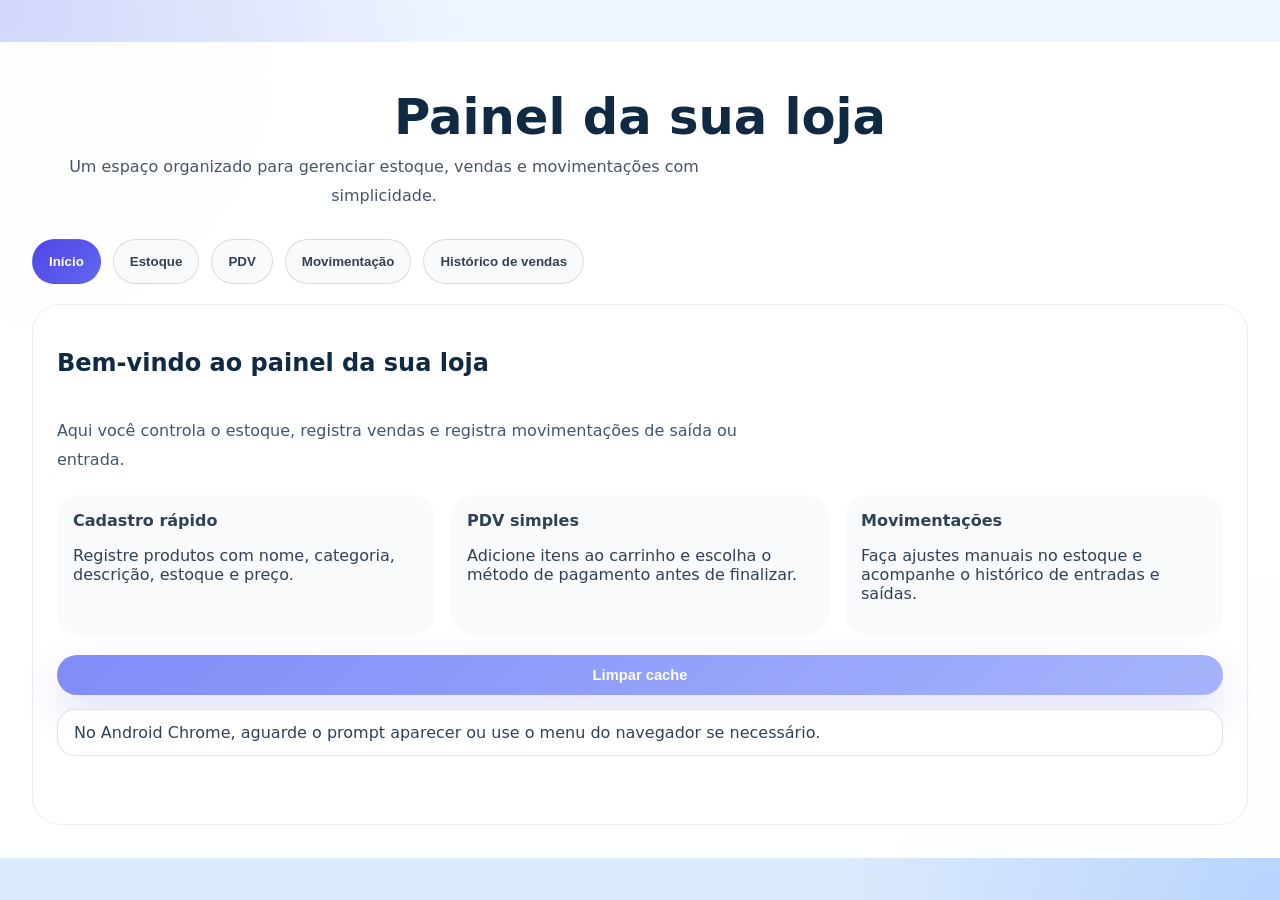
<file: index.html>
<!DOCTYPE html>
<html lang="pt-BR">
<head>
  <meta charset="UTF-8">
  <meta name="viewport" content="width=device-width, initial-scale=1.0, viewport-fit=cover">
  <meta name="theme-color" content="#4f46e5">
  <meta name="apple-mobile-web-app-capable" content="yes">
  <meta name="apple-mobile-web-app-status-bar-style" content="default">
  <meta name="mobile-web-app-capable" content="yes">
  <title>Loja PWA - Estoque e PDV</title>
  <link rel="manifest" href="manifest.json">
  <link rel="icon" href="icon-192.png" sizes="192x192" type="image/png">
  <link rel="apple-touch-icon" href="icon-192.png">
  <link rel="stylesheet" href="style.css">
</head>
<body>
  <main class="page-card">
    <div class="glow left"></div>
    <div class="glow right"></div>

    <header class="hero">
      <h1>Painel da sua loja</h1>
      <p class="lead">Um espaço organizado para gerenciar estoque, vendas e movimentações com simplicidade.</p>
    </header>

    <section class="topbar">
      <button class="tab-button active" data-tab="home">Início</button>
      <button class="tab-button" data-tab="inventory">Estoque</button>
      <button class="tab-button" data-tab="pos">PDV</button>
      <button class="tab-button" data-tab="movement">Movimentação</button>
      <button class="tab-button" data-tab="sales-history">Histórico de vendas</button>
    </section>

    <section id="home" class="tab-panel active-panel">
      <div class="home-card">
        <h2>Bem-vindo ao painel da sua loja</h2>
        <p class="lead">Aqui você controla o estoque, registra vendas e registra movimentações de saída ou entrada.</p>
        <div class="home-info-grid">
          <div class="info-box">
            <strong>Cadastro rápido</strong>
            <p>Registre produtos com nome, categoria, descrição, estoque e preço.</p>
          </div>
          <div class="info-box">
            <strong>PDV simples</strong>
            <p>Adicione itens ao carrinho e escolha o método de pagamento antes de finalizar.</p>
          </div>
          <div class="info-box">
            <strong>Movimentações</strong>
            <p>Faça ajustes manuais no estoque e acompanhe o histórico de entradas e saídas.</p>
          </div>
        </div>
        <div class="actions">
          <button id="install-btn" class="button secondary hidden" type="button">Instalar app</button>
          <button id="clear-cache-btn" class="button secondary small" type="button">Limpar cache</button>
          <p id="install-help" class="hint hidden">No Android Chrome, aguarde o prompt aparecer ou use o menu do navegador se necessário.</p>
        </div>
      </div>
    </section>

    <section id="inventory" class="tab-panel">
      <div class="totals">
        <div>
          <strong>Total de produtos</strong>
          <span id="total-items">0</span>
        </div>
        <div>
          <strong>Valor total em estoque</strong>
          <span id="total-value">R$ 0,00</span>
        </div>
      </div>

      <div class="inventory-header">
        <div>
          <h2>Produtos cadastrados</h2>
          <span id="product-count">0 produtos</span>
        </div>
        <div class="inventory-actions">
            <button id="toggle-product-form" class="button secondary small" type="button">+ Novo produto</button>
            <button id="clear-stock" class="button secondary small" type="button">Limpar estoque</button>
          </div>
      </div>

      <div id="product-form-wrapper" class="product-form-wrapper collapsed" style="display:none;">
      </div>

      <!-- Modal para cadastro/edição de produto -->
      <div class="modal hidden" id="product-form-modal" role="dialog" aria-modal="true">
        <div class="modal-content">
          <button type="button" class="modal-close" id="close-product-form">×</button>
          <h3>Cadastrar / Editar produto</h3>
          <div id="product-code-display" style="margin-bottom:1rem;padding:0.75rem;border-radius:12px;background:#f0f4ff;border:1px solid #e0e7ff;">
            <small style="color:#64748b;">Código interno:</small>
            <div style="font-weight:700;font-size:1.1rem;color:#4f46e5;" id="preview-product-code">-</div>
          </div>
          <form id="product-form" class="product-form">
          <div class="field-row">
            <div class="field-group">
              <label for="name">Descrição</label>
              <input id="name" name="name" type="text" placeholder="Caneta azul" required>
            </div>
            <div class="field-group">
              <label for="category">Categoria</label>
              <input id="category" name="category" type="text" placeholder="Material escolar">
            </div>
          </div>

          <div class="field-row">
            <div class="field-group">
              <label for="quantity">Quantidade em estoque</label>
              <input id="quantity" name="quantity" type="number" min="1" value="1" required>
            </div>
            <div class="field-group">
              <label for="price">Preço unitário (R$)</label>
              <input id="price" name="price" type="number" min="0.01" step="0.01" value="0.00" required>
            </div>
          </div>

            <div class="field-group">
              <label for="image-url">Imagem (URL opcional)</label>
              <input id="image-url" name="image" type="text" placeholder="https://...">
            </div>

          <button class="button" type="submit">Cadastrar produto</button>
        </form>
        </div>
      </div>

      <div class="inventory-list list-scroll" id="product-list">
        <p class="empty-state">Cadastre produtos para gerenciar estoque.</p>
      </div>
    </section>

    <section id="pos" class="tab-panel">
      <div class="pos-card">
        <div class="field-group">
          <label for="product-select">Produto</label>
          <select id="product-select"></select>
        </div>

        <div class="field-row">
          <div class="field-group">
            <label for="sale-quantity">Quantidade</label>
            <input id="sale-quantity" type="number" min="1" value="1">
          </div>
          <div class="field-group">
            <label>&nbsp;</label>
            <button id="add-to-cart" class="button" type="button">Adicionar ao carrinho</button>
          </div>
        </div>

        <div class="cart-header">
          <h2>Venda atual</h2>
          <span id="cart-items">0 itens</span>
        </div>

        <div class="cart-list" id="cart-list">
          <p class="empty-state">Adicione produtos ao carrinho para registrar a venda.</p>
        </div>

        <div class="totals">
          <div>
            <strong>Total da venda</strong>
            <span id="cart-total">R$ 0,00</span>
          </div>
        </div>

        <div class="cart-actions">
          <button id="clear-cart" class="button secondary" type="button">Limpar carrinho</button>
          <button id="complete-sale" class="button" type="button">Finalizar venda</button>
        </div>
      </div>
    </section>

    <section id="movement" class="tab-panel">
      <div class="movement-card">
        <div class="field-group">
          <label for="movement-product-select">Produto</label>
          <select id="movement-product-select"></select>
        </div>

        <div class="field-row">
          <div class="field-group">
            <label for="movement-quantity">Quantidade</label>
            <input id="movement-quantity" type="number" min="1" value="1">
          </div>
          <div class="field-group movement-buttons">
            <button id="stock-add" class="button" type="button">Adicionar</button>
            <button id="stock-remove" class="button secondary" type="button">Baixar</button>
          </div>
        </div>

        <div class="field-group">
          <label for="movement-note">Observação</label>
          <textarea id="movement-note" rows="2" placeholder="Motivo ou nota da movimentação"></textarea>
        </div>

        <div class="history-section">
          <div class="inventory-header">
            <h2>Histórico de movimentações</h2>
          </div>
          <div class="cart-list" id="movement-history">
            <p class="empty-state">Nenhuma movimentação registrada ainda.</p>
          </div>
        </div>
      </div>
    </section>

    <section id="sales-history" class="tab-panel">
      <div class="sales-history-section">
        <div class="inventory-header">
          <h2>Histórico de vendas</h2>
        </div>
        <div class="cart-list list-scroll sales-list" id="sales-history-main">
          <p class="empty-state">Nenhuma venda registrada ainda.</p>
        </div>
      </div>
    </section>
  </main>

  <!-- Modal para detalhes de venda -->
  <div class="modal hidden" id="sale-detail-modal" role="dialog" aria-modal="true">
    <div class="modal-content">
      <button type="button" class="modal-close" id="close-sale-detail">×</button>
      <h3 class="modal-title">Detalhes da venda</h3>
      <div class="detail-row"><strong>Data:</strong> <span id="sale-detail-date"></span></div>
      <div class="detail-row"><strong>Método de pagamento:</strong> <span id="sale-detail-method"></span></div>
      <div class="detail-row"><strong>Total:</strong> <span id="sale-detail-total"></span></div>
      <div style="margin-top:1rem;">
        <h4>Itens vendidos:</h4>
        <div id="sale-detail-items" class="inventory-list"></div>
      </div>
    </div>
  </div>

  <div class="modal hidden" id="product-detail-modal" role="dialog" aria-modal="true">
    <div class="modal-content">
      <button type="button" class="modal-close" id="close-product-detail">×</button>
      <h3 class="modal-title">Detalhes do produto</h3>
      <div class="detail-row"><strong>Código interno:</strong> <span id="detail-code"></span></div>
      <div class="detail-row"><strong>Nome:</strong> <span id="detail-name"></span></div>
      <div class="detail-row"><strong>Categoria:</strong> <span id="detail-category"></span></div>
      <div class="detail-row"><strong>Estoque:</strong> <span id="detail-quantity"></span></div>
      <div class="detail-row"><strong>Preço:</strong> <span id="detail-price"></span></div>
      <div class="detail-row"><strong>URL da imagem:</strong> <span id="detail-image" style="word-break:break-all;font-size:0.9rem;color:#64748b;"></span></div>
      <div class="modal-actions">
        <button id="detail-edit" class="button secondary" type="button">Editar</button>
        <button id="detail-delete" class="button" type="button">Excluir</button>
      </div>
    </div>
  </div>

  <div class="modal hidden" id="payment-modal" role="dialog" aria-modal="true">
    <div class="modal-content">
      <button type="button" class="modal-close" id="close-payment-modal">×</button>
      <h3>Registrar pagamento</h3>
      <p>Escolha o método de pagamento para finalizar a venda.</p>
      <div class="field-group">
        <label for="payment-method">Método de pagamento</label>
        <select id="payment-method">
          <option value="">Selecione</option>
          <option value="Dinheiro">Dinheiro</option>
          <option value="Cartão">Cartão</option>
          <option value="Pix">Pix</option>
          <option value="Vale">Vale</option>
        </select>
      </div>
      <div class="field-row small-gap">
        <div class="field-group">
          <strong>Total</strong>
          <span id="payment-total">R$ 0,00</span>
        </div>
      </div>
      <div class="modal-actions">
        <button id="confirm-payment" class="button" type="button">Confirmar</button>
        <button id="cancel-payment" class="button secondary" type="button">Cancelar</button>
        <button id="manage-payment-methods" class="button secondary small" type="button">Gerenciar métodos</button>
      </div>
    </div>
  </div>

  <!-- Modal para gerenciar formas de pagamento -->
  <div class="modal hidden" id="payment-method-modal" role="dialog" aria-modal="true">
    <div class="modal-content">
      <button type="button" class="modal-close" id="close-payment-method-modal">×</button>
      <h3>Formas de pagamento</h3>
      <p>Adicione ou remova formas de pagamento disponíveis no PDV.</p>

      <form id="payment-method-form" class="product-form">
        <div class="field-row">
          <div class="field-group">
            <label for="new-payment-method">Nova forma</label>
            <input id="new-payment-method" type="text" placeholder="Ex: Cartão crédito" required>
          </div>
        </div>
        <div class="modal-actions">
          <button id="add-payment-method" class="button" type="submit">Adicionar</button>
        </div>
      </form>

      <div style="margin-top:1rem;">
        <h4>Formas ativas</h4>
        <div id="payment-method-list" class="inventory-list">
          <p class="empty-state">Nenhuma forma cadastrada.</p>
        </div>
      </div>
    </div>
  </div>

  <script src="main.js" defer></script>
</body>
</html>
</file>
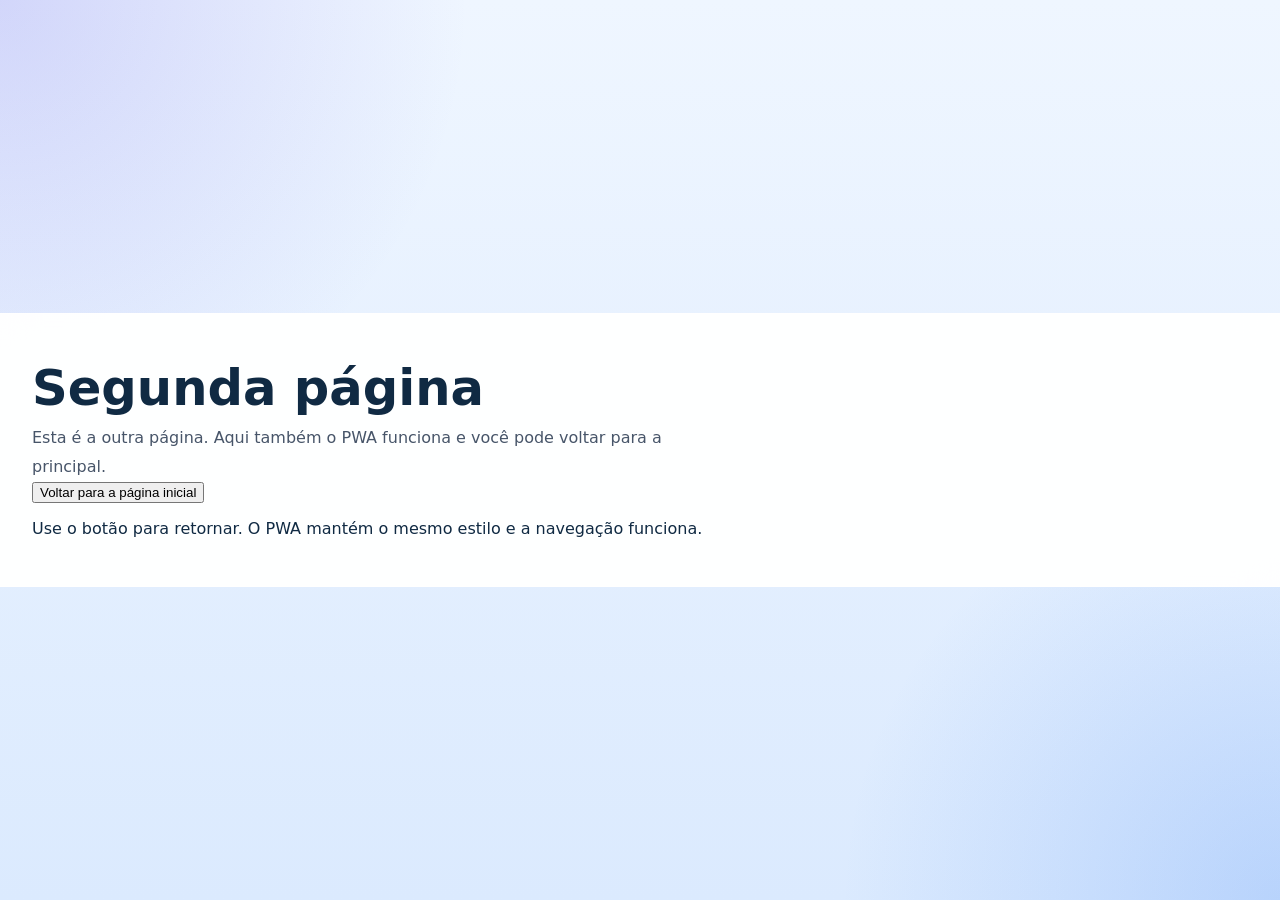
<file: other.html>
<!DOCTYPE html>
<html lang="pt-BR">
<head>
  <meta charset="UTF-8">
  <meta name="viewport" content="width=device-width, initial-scale=1.0, viewport-fit=cover">
  <meta name="theme-color" content="#4f46e5">
  <title>Página secundária</title>
  <link rel="manifest" href="manifest.json">
  <link rel="stylesheet" href="style.css">
</head>
<body>
  <article class="page-card">
    <div class="glow left"></div>
    <div class="glow right"></div>

    <h1>Segunda página</h1>
    <p class="lead">Esta é a outra página. Aqui também o PWA funciona e você pode voltar para a principal.</p>

    <div class="card-grid">
      <button id="back-btn" type="button">Voltar para a página inicial</button>
      <p class="hint">Use o botão para retornar. O PWA mantém o mesmo estilo e a navegação funciona.</p>
    </div>
  </article>

  <script>
    const backBtn = document.getElementById('back-btn');

    if (backBtn) {
      backBtn.addEventListener('click', () => {
        window.location.href = 'index.html';
      });
    }
  </script>
</body>
</html>
</file>
<file: style.css>
:root {
  color-scheme: light;
  font-family: Inter, system-ui, sans-serif;
  background: #eef2ff;
  color: #102a43;
}

* {
  box-sizing: border-box;
}

body {
  margin: 0;
  min-height: 100vh;
  display: grid;
  place-items: center;
  background: radial-gradient(circle at top left, rgba(79, 70, 229, 0.18), transparent 30%),
              radial-gradient(circle at bottom right, rgba(59, 130, 246, 0.22), transparent 28%),
              linear-gradient(180deg, #eff6ff 0%, #dbeafe 100%);
  padding: 1.5rem;
}

.page-card {
  position: relative;
  width: min(760px, 100%);
  padding: 2rem;
  border-radius: 32px;
  background: rgba(255, 255, 255, 0.96);
  box-shadow: 0 32px 80px rgba(15, 23, 42, 0.12);
  overflow: hidden;
  border: 1px solid rgba(255, 255, 255, 0.75);
  backdrop-filter: blur(18px);
}

.glow {
  position: absolute;
  width: 220px;
  height: 220px;
  background: radial-gradient(circle, rgba(79, 70, 229, 0.24), transparent 55%);
  filter: blur(14px);
  pointer-events: none;
}

.glow.left { top: -50px; left: -40px; }
.glow.right { bottom: -70px; right: -50px; }

.hero {
  margin-bottom: 1.75rem;
  text-align: center;
}



h1 {
  margin: 1rem 0 0.6rem;
  font-size: clamp(2rem, 4vw, 3.1rem);
  line-height: 1.05;
}

.lead {
  margin: 0;
  color: #475569;
  line-height: 1.8;
  max-width: 44rem;
}

.topbar {
  display: flex;
  flex-wrap: wrap;
  gap: 0.75rem;
  margin-bottom: 1.25rem;
}

.actions {
  display: grid;
  gap: 0.9rem;
  margin-bottom: 1.75rem;
}

.product-form,
.pos-card,
.movement-card {
  display: grid;
  gap: 1rem;
  margin-bottom: 1.75rem;
}

.product-form-wrapper {
  overflow: hidden;
  max-height: 0;
  opacity: 0;
  transition: max-height 220ms ease, opacity 220ms ease;
}

.product-form-wrapper.expanded {
  max-height: 900px;
  opacity: 1;
}

.inventory-actions {
  display: flex;
  flex-wrap: wrap;
  gap: 0.75rem;
}

.field-row {
  display: grid;
  grid-template-columns: repeat(2, minmax(0, 1fr));
  gap: 1rem;
}

.field-group {
  display: grid;
  gap: 0.55rem;
}

label {
  font-size: 0.95rem;
  color: #334155;
  font-weight: 600;
}

input,
textarea,
select {
  width: 100%;
  border: 1px solid rgba(148, 163, 184, 0.35);
  border-radius: 16px;
  padding: 0.95rem 1rem;
  font-size: 1rem;
  color: #0f172a;
  background: #ffffff;
}

input:focus,
textarea:focus,
select:focus {
  outline: none;
  border-color: #7c3aed;
  box-shadow: 0 0 0 4px rgba(167, 139, 250, 0.15);
}

textarea {
  resize: vertical;
  min-height: 88px;
}

.inventory,
.cart-list {
  display: grid;
  gap: 1rem;
}

.inventory-header,
.cart-header {
  display: flex;
  align-items: center;
  justify-content: space-between;
  gap: 1rem;
}

.inventory-header h2,
.cart-header h2 {
  margin: 0;
}

.inventory-list,
.cart-list,
.sales-list,
.list-scroll {
  display: grid;
  gap: 0.9rem;
  min-height: 240px;
  max-height: 380px;
  overflow-y: auto;
  padding-right: 0.3rem;
}

.sales-list {
  max-height: 420px;
}

.product-card,
.sale-card {
  padding: 0.65rem 0.75rem;
  border-radius: 14px;
  background: #f8fafc;
  border: 1px solid rgba(148, 163, 184, 0.14);
  display: grid;
  gap: 0.35rem;
  cursor: pointer;
  min-height: 60px;
  align-content: center;
}

.product-card:hover,
.sale-card:hover {
  transform: translateY(-1px);
}

.sale-card .product-row,
.product-card .product-row {
  grid-template-columns: 1fr auto;
  gap: 0.5rem;
}

.sale-card .product-row strong,
.product-card .product-row strong {
  font-size: 0.95rem;
}

.sale-card .product-row p,
.product-card .product-row p {
  margin: 0;
  font-size: 0.88rem;
  color: #475569;
}

.sale-card .product-meta,
.product-card .product-meta {
  display: grid;
  gap: 0.2rem;
  color: #475569;
  font-size: 0.88rem;
}

.sale-card .payment-method,
.payment-method {
  font-size: 0.82rem;
}

.list-scroll::-webkit-scrollbar {
  width: 8px;
}

.list-scroll::-webkit-scrollbar-thumb {
  background: rgba(79, 70, 229, 0.25);
  border-radius: 999px;
}

.list-scroll::-webkit-scrollbar-track {
  background: transparent;
}


.product-card {
  padding: 1.2rem 1.25rem;
  border-radius: 22px;
  background: #f8fafc;
  border: 1px solid rgba(148, 163, 184, 0.2);
  display: grid;
  gap: 0.75rem;
}

.product-row {
  display: grid;
  grid-template-columns: 1fr auto;
  gap: 1rem;
  align-items: flex-start;
}

.product-row strong {
  color: #0f172a;
}

.product-row button {
  width: auto;
  padding: 0.75rem 1rem;
  border-radius: 18px;
  background: #ef4444;
  box-shadow: 0 12px 25px rgba(239, 68, 68, 0.18);
}

.product-row button:hover {
  transform: translateY(-1px);
  background: #dc2626;
}

.product-card p {
  margin: 0;
  color: #475569;
  line-height: 1.7;
}

.product-meta {
  display: grid;
  gap: 0.4rem;
  color: #334155;
}

.product-meta span {
  font-size: 0.95rem;
}

.totals {
  display: grid;
  grid-template-columns: repeat(2, minmax(0, 1fr));
  gap: 1rem;
  background: rgba(255, 255, 255, 0.9);
  border: 0.5px solid rgba(148, 163, 184, 0.15);
  border-radius: 24px;
  padding: 1rem;
}

.totals div {
  display: grid;
  gap: 0.35rem;
}

.totals strong {
  font-size: 0.95rem;
  color: #334155;
}

.totals span {
  font-size: 1.1rem;
  font-weight: 700;
  color: #0f172a;
}

.empty-state {
  margin: 0;
  color: #64748b;
  line-height: 1.8;
}

.home-card,
.modal-content {
  background: #ffffff;
  border-radius: 28px;
  border: 1px solid rgba(148, 163, 184, 0.18);
  padding: 1.5rem;
}

.home-card {
  display: grid;
  gap: 1.25rem;
}

.home-info-grid {
  display: grid;
  gap: 1rem;
  grid-template-columns: repeat(3, minmax(0, 1fr));
}

.info-box {
  padding: 1rem;
  border-radius: 22px;
  background: #f8fafc;
  color: #334155;
}

.payment-method {
  font-size: 0.92rem;
  color: #6d28d9;
  font-weight: 700;
  align-self: center;
}

.modal {
  position: fixed;
  inset: 0;
  display: grid;
  place-items: center;
  background: rgba(15, 23, 42, 0.45);
  z-index: 30;
  padding: 1.5rem;
}

.modal.hidden {
  display: none;
}

.modal-content {
  width: min(520px, 100%);
  max-height: min(90vh, 700px);
  overflow-y: auto;
  position: relative;
  box-shadow: 0 34px 80px rgba(15, 23, 42, 0.18);
}

.modal-close {
  position: absolute;
  right: 1rem;
  top: 1rem;
  border: none;
  background: transparent;
  font-size: 1.6rem;
  line-height: 1;
  color: #334155;
  cursor: pointer;
}

.modal-title {
  text-align: center;
  margin-bottom: 1.5rem;
}

.modal-actions {
  display: grid;
  gap: 0.75rem;
  margin-top: 1rem;
}

.field-row.small-gap {
  grid-template-columns: 1fr;
  gap: 0.75rem;
}

.product-card {
  padding: 0.6rem 0.7rem;
  border-radius: 14px;
  background: #f8fafc;
  border: 1px solid rgba(148, 163, 184, 0.15);
  display: grid;
  gap: 0.4rem;
  cursor: pointer;
}

.product-card:hover {
  transform: translateY(-1px);
  box-shadow: 0 16px 30px rgba(79, 70, 229, 0.09);
}

.product-thumb {
  width: 56px;
  height: 56px;
  object-fit: cover;
  border-radius: 12px;
  border: 1px solid rgba(148,163,184,0.12);
}

.product-row.compact {
  display: grid;
  grid-template-columns: 1fr auto;
  gap: 0.75rem;
  align-items: center;
}

.product-row.compact strong {
  font-size: 1rem;
}

.product-row.compact p {
  margin: 0.25rem 0 0;
  font-size: 0.92rem;
  color: #475569;
}

.product-meta.compact {
  display: grid;
  gap: 0.3rem;
  justify-content: end;
  text-align: right;
}

.product-meta.compact span {
  font-size: 0.88rem;
}

@media (max-width: 960px) {
  .home-info-grid {
    grid-template-columns: 1fr;
  }
}

.tab-button {
  padding: 0.9rem 1rem;
  border: 1px solid rgba(148, 163, 184, 0.35);
  border-radius: 999px;
  background: #f8fafc;
  color: #334155;
  cursor: pointer;
  font-weight: 700;
}

.tab-button.active {
  background: linear-gradient(135deg, #4f46e5, #6366f1);
  color: #fff;
  border-color: transparent;
}

.tab-panel {
  display: none;
}

.active-panel {
  display: block;
}

.pos-actions,
.cart-actions,
.movement-buttons {
  display: grid;
  gap: 0.75rem;
}

.cart-actions {
  grid-template-columns: 1fr 1fr;
}

.movement-buttons {
  grid-template-columns: 1fr 1fr;
}

.button {
  width: 100%;
  padding: 1rem 1.25rem;
  border: none;
  border-radius: 999px;
  background: linear-gradient(135deg, #4f46e5, #6366f1);
  color: #fff;
  font-size: 1rem;
  font-weight: 700;
  cursor: pointer;
  transition: transform 160ms ease, box-shadow 160ms ease, opacity 160ms ease;
  box-shadow: 0 18px 40px rgba(79, 70, 229, 0.18);
}

.button.small {
  width: auto;
  padding: 0.75rem 0.95rem;
  font-size: 0.92rem;
}

.button.secondary.small {
  background: linear-gradient(135deg, #818cf8, #a5b4fc);
}

.button:hover {
  transform: translateY(-1px);
  box-shadow: 0 22px 50px rgba(79, 70, 229, 0.22);
  opacity: 0.98;
}

.button.secondary {
  background: linear-gradient(135deg, #6366f1, #818cf8);
}

button.hidden {
  display: none;
}

#install-help {
  margin-top: 0;
  padding: 0.8rem 1rem;
  border-radius: 18px;
  background: rgba(255, 255, 255, 0.92);
  border: 1px solid rgba(148, 163, 184, 0.3);
  color: #334155;
}

@media (max-width: 760px) {
  .field-row,
  .totals,
  .cart-actions,
  .movement-buttons {
    grid-template-columns: 1fr;
  }
}

/* Desktop: ocupar toda a largura da tela (borda a borda) */
@media (min-width: 961px) {
  body {
    padding: 0;
  }

  .page-card {
    width: 100%;
    max-width: none;
    border-radius: 0;
    margin: 0;
    padding: 2rem 2rem;
    box-shadow: none;
    border-left: none;
    border-right: none;
    border-radius: 0;
  }

  .product-card {
    min-height: 110px;
  }

  .glow {
    display: none;
  }
}

/* Mobile: garantir layout em uma coluna e cards empilhados */
@media (max-width: 960px) {
  .product-row,
  .product-row.compact {
    grid-template-columns: 1fr;
    gap: 0.5rem;
  }

  .product-meta.compact {
    justify-content: start;
    text-align: left;
  }

  .page-card {
    width: 100%;
    max-width: 760px;
    padding: 1rem;
    border-radius: 20px;
  }
}
</file>
